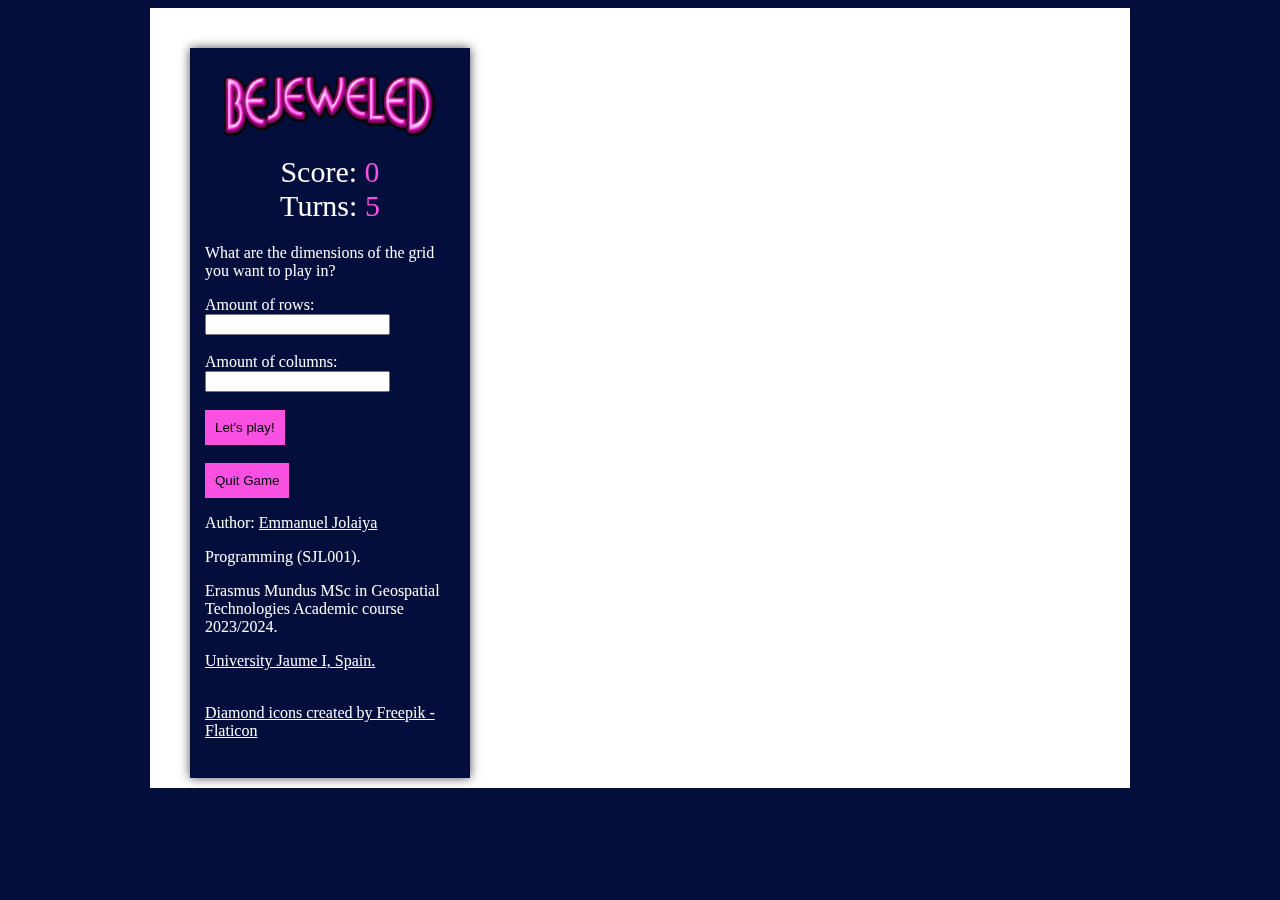
<file: UJI/Programming/assignment 2/index.html>
<!DOCTYPE html>
<html lang="en">
<head>
    <meta charset="UTF-8">
    <meta name="viewport" content="width=device-width, initial-scale=1.0">
    <title>Bejeweled</title>
    <!-- link to the stylesheet  -->
    <link rel="stylesheet" href="./css/style.css">
</head>
<body>
    <section class="container">
        <aside id="side-panel">
            <header>
                <img src="./img/Bejeweled_logo_original.webp" alt="Bejeweled Logo" title="Bejeweled Logo">
            </header>
            <!-- The score and turns panel starts -->
            <section class="info">
                <div class = ''>Score: <span  id="score"></span></div>
                <div>Turns: <span id="turns"></span></div>
            </section>
            <!-- The score and turns panel ends -->
            <!-- Form begins.  -->
            <form id="input-form">
                <p>What are the dimensions of the grid you want to play in?</p>
                <label for="rows">Amount of rows:</label>
                <input type="text" name="rows" id="rows">
                <br>
                <br>
                <label for="columns">Amount of columns:</label>
                <input type="text" name="columns" id="columns">
                <br>
                <br>
                <button id="play-button" type="button">Let's play!</button>
                <br>
                <br>
                <button type="button" id="reset-button" >Quit Game</button>
            </form>
            <!-- Form ends  -->
            <!-- Footer begins -->
            <footer>
                <p>Author: <a href="emailto:emmanuel.jolaiya@uji.es" >Emmanuel Jolaiya</a></p>
                <p>Programming (SJL001).</p>
                <p>Erasmus Mundus MSc in Geospatial Technologies Academic course 2023/2024.</p>
                <p><a href="https://uji.es" > University Jaume I, Spain.</a></p>
                <br>
                <a href="https://www.flaticon.com/free-icons/diamond" title="diamond icons">Diamond icons created by Freepik - Flaticon</a>
            </footer>
            <!-- Footer ends -->
        </aside>
        <!-- the location of the injected table  -->
        <div id="tbl"></div>
    </section>  
    <!-- link to the javascript  -->
    <script src="./js/script.js"></script>
</body>
</html>
</file>
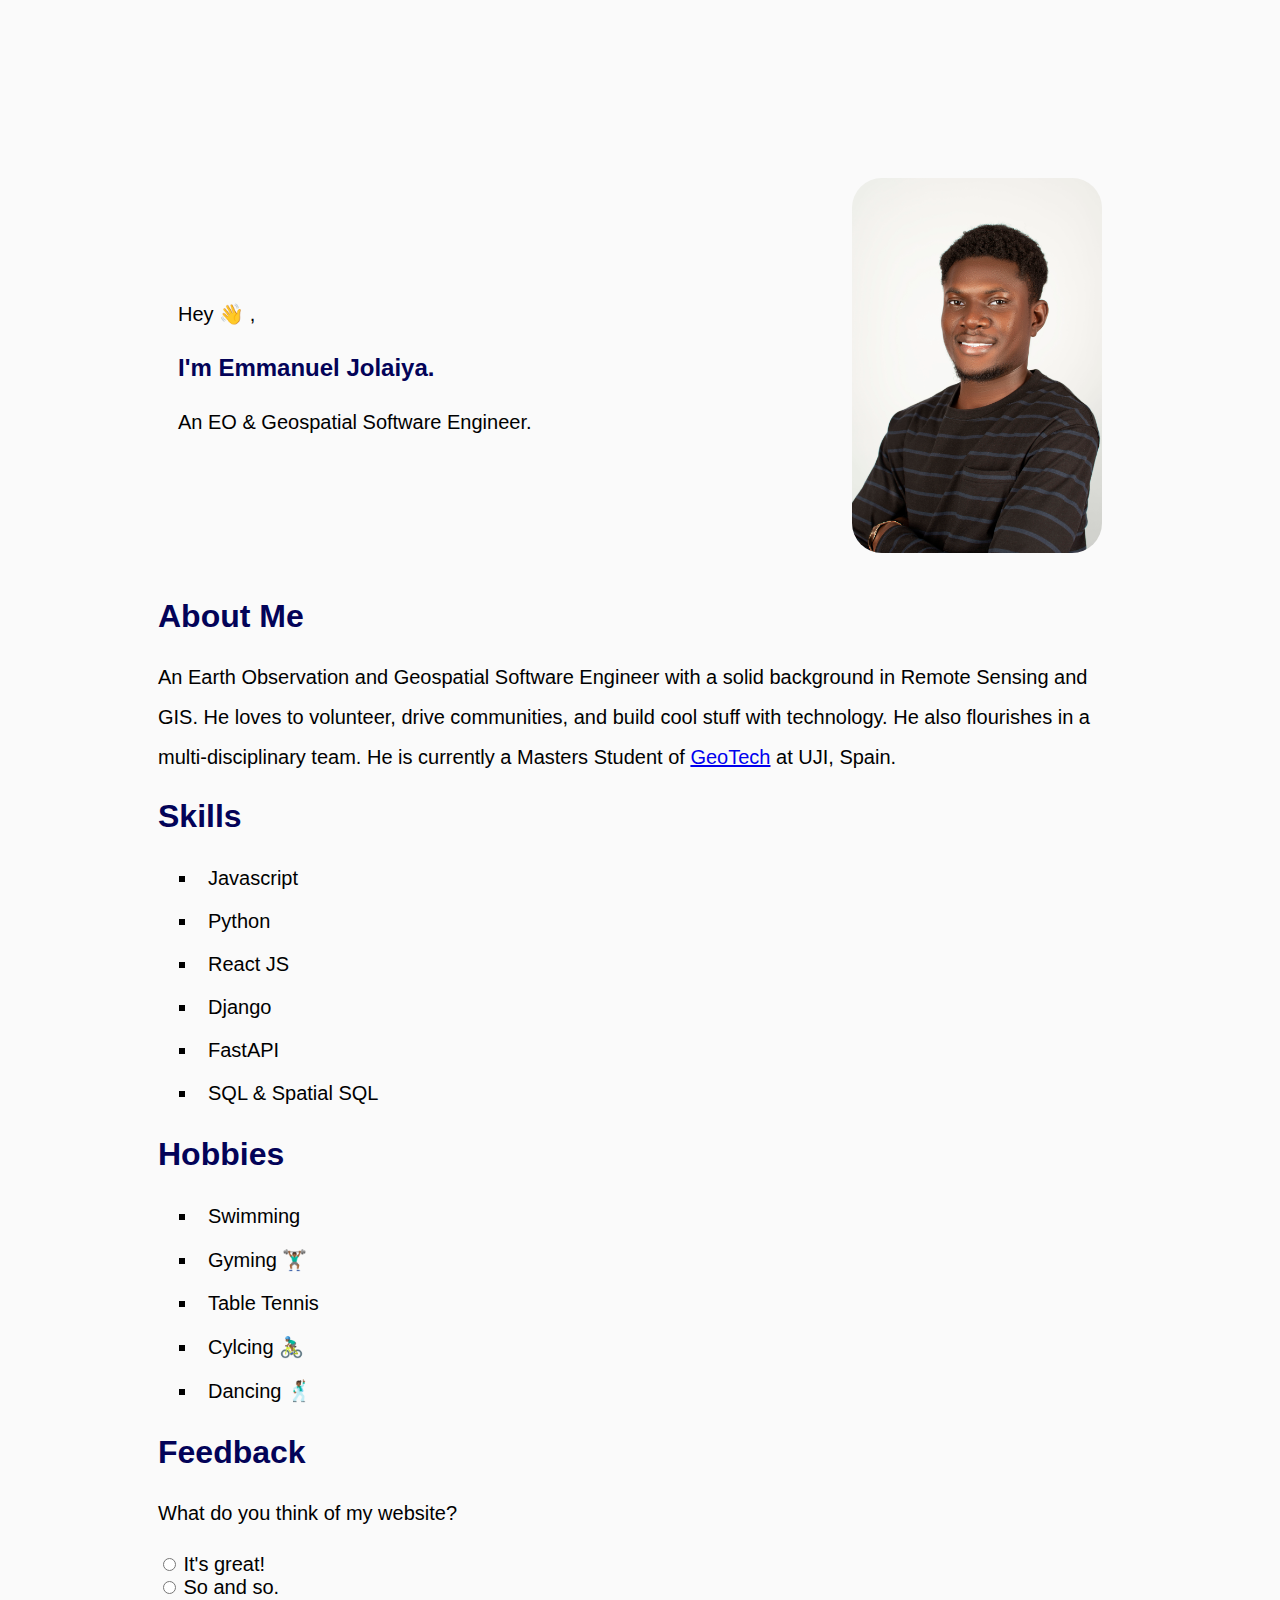
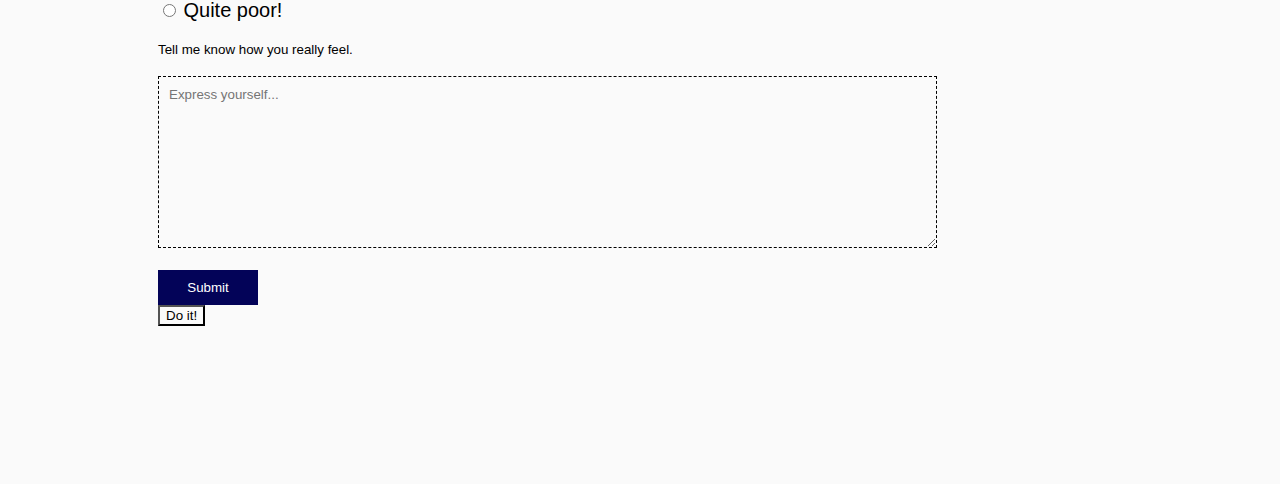
<file: UJI/Programming/class exercise/index.html>
<!DOCTYPE html>
<html lang="en">
<head>
    <meta charset="UTF-8">
    <meta name="viewport" content="width=device-width, initial-scale=1.0">
    <title>Emmanuel Jolaiya Portfolio</title>
    <script src="./js/script.js"></script>
    <link rel="stylesheet" href="./css/mystyle.css">
</head>
<body>
    <section id="introduction">
        <div>
            <p>Hey 👋 , </p>
            <h2>I'm Emmanuel Jolaiya.</h2>
            <p id="career">An   EO & Geospatial Software Engineer.</p>
        </div>

        <div>
            <img src="./img/emmanuel_jolaiya.jpg" alt="Emmanuel Jolaiya Image">
        </div>
    </section>
    <section class="important">
        <h1>About Me</h1>
        <p>
            An Earth Observation and Geospatial Software Engineer with a solid background in Remote Sensing and GIS. He loves to volunteer, drive communities, and build cool stuff with technology. He also flourishes in a multi-disciplinary team.
           He is currently a Masters Student of  <a href="https://mastergeotech.info" target="_blank">GeoTech</a>  at UJI, Spain.
        </p>
    
        <h1>Skills</h1>
        <ul>
            <li>Javascript</li>
            <li>Python</li>
            <li>React JS</li>
            <li>Django</li>
            <li>FastAPI</li>
            <li>SQL & Spatial SQL</li>
        </ul>

        <h1>Hobbies</h1>
        <ul>
            <li>Swimming</li>
            <li>Gyming 🏋🏾‍♂️</li>
            <li>Table Tennis</li>
            <li>Cylcing 🚴🏾‍♂️</li>
            <li>Dancing 🕺🏾</li>
        </ul>

    </section>
    <section class="important">
        <h1>Feedback</h1>
        <p>What do you think of my website?</p>
        <form>
            <input type="radio" id="option1" name="appreciation" value="It's great!">
            <label for="option1">It's great!</label><br>
            <input type="radio" id="option2" name="appreciation" value="So and so.">
            <label for="option2">So and so.</label><br>
            <input type="radio" id="option3" name="appreciation" value="Quite poor!">
            <label for="option3">Quite poor!</label>
            <br>
            <br>
            <small>Tell me know how you really feel.</small>
            <br>
            <br>
            <textarea type="text" placeholder="Express yourself..." id="mytextID" rows="10" cols="100"></textarea>
            <br>
            <br>
            <button type="submit" onclick="handleForm()">Submit</button>
        </form>
        <form>
            <input type="button" id="myButton" value="Do it!" name="mybutton"
           onclick="doIt()">
            </form>
    </section>
</body>
</html>
</file>
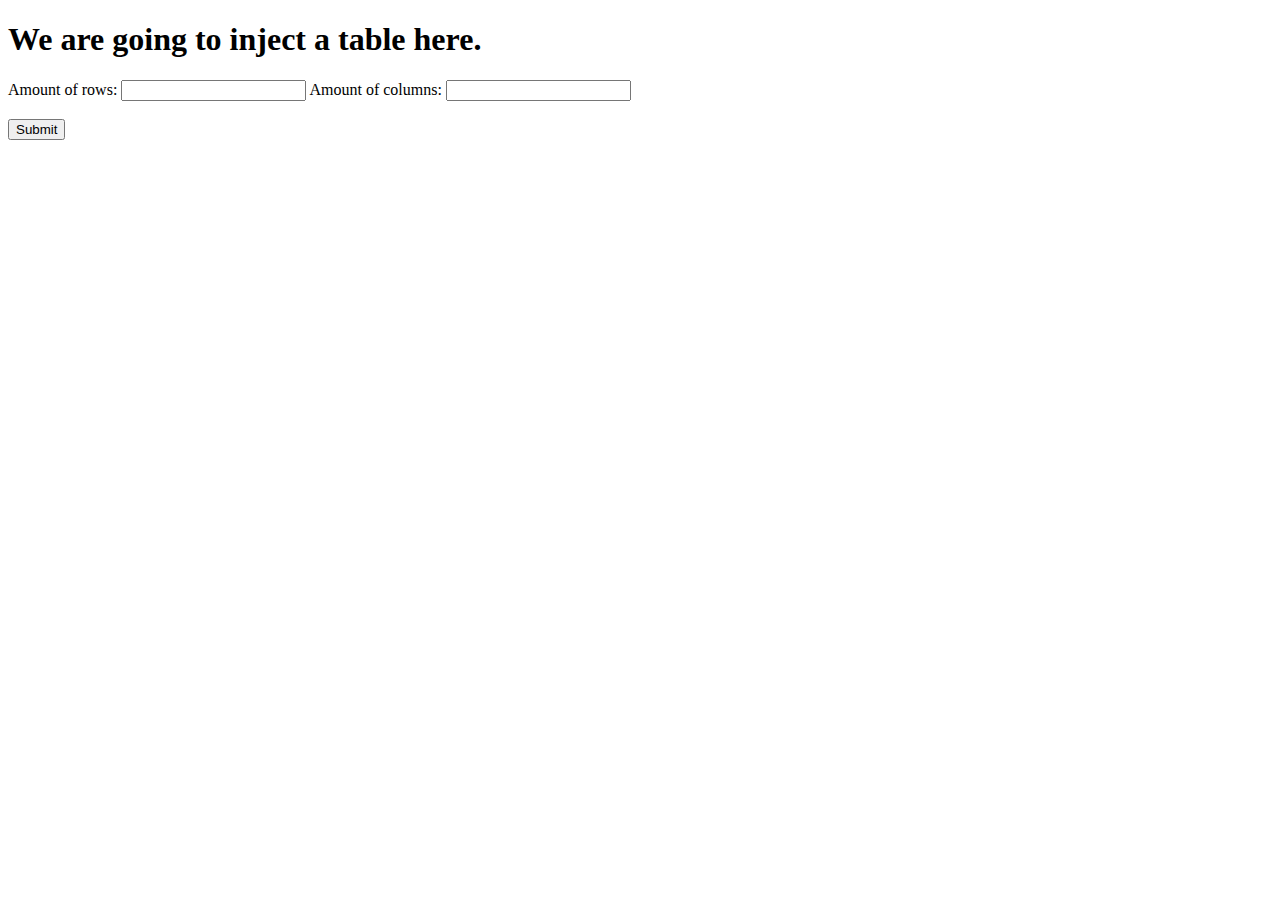
<file: UJI/Programming/class exercise/table.html>
<!DOCTYPE html>
<html lang="en">
<head>
    <meta charset="UTF-8">
    <meta name="viewport" content="width=device-width, initial-scale=1.0">
    <title>Emmanuel Jolaiya Portfolio</title>
    
    <link rel="stylesheet" href="./css/table.css">
</head>
<body>

    <section>
        <h1> We are going to inject a table here.</h1>
        <form>
            <label for="rows">Amount of rows:</label>
            <input type="text" name="rows" id="rows" onfocusout="validateInput(event)">

            <label for="columns">Amount of columns:</label>
            <input type="text" name="columns" id="columns" onfocusout="validateInput(event)">
            <br>
            <br>
            <button type="button" onclick="injectTable(tbl,rows,columns)">Submit</button>
        </form>
        <div id="tbl"></div>
    </section>
    <script src="./js/table.js"></script>
</body>
</html>
</file>
<file: UJI/Programming/assignment 2/css/style.css>
/* General styling for the body begins  */
body{
    background-color: #030E3C;
    display: flex;
    justify-content: center;
    align-content: center;
    
}
/* General styling for the body ends  */

/* Styling for the game container starts  */
.container{
    background-color: white;
    display: grid;
    grid-template-columns: 250px auto;
    width: 900px;
    gap: 0 50px;
    overflow: auto;
    height: 700px;
    padding: 40px;

}


/* Styling for links to make them white. They are blue by default and are not visible on the sidepanel  */
a{
    color: white;
}

/* Styling for the game container ends  */

/* Sidepanel styling starts  */
#side-panel{
    width: 100%;
    padding: 15px;
    overflow: auto;
    height: 100%;
    background-color: #030E3C;
    color: white;
    box-shadow: 0 0 10px rgba(0, 0, 0, 0.7);
    backdrop-filter: blur(5px);

}

/* Sidepanel styling ends  */

/* Table container and related styling starts */
#tbl{
    overflow: auto;
    height: 100%;
    width: 100%;
    padding: 15px;
    margin: auto auto;
    padding: 2px;
}

/* Styling for the td element and the image within it*/
td {
    width: 50px;
    height: 50px;
    text-align: center;
}
td img{
    pointer-events: none;
    width: 20px;
    height: 20px;
}
/* tr styling to give it a chess grid like feel. Alternating the background color for even and odd grids.
*/
tr:nth-child(even) {
    background-color: #030E3C;

}

tr:nth-child(odd) {
    background-color: #0B3751;

}
tr:nth-child(even) td:nth-child(even) {
background-color: #0B3751;
}

tr:nth-child(even) td:nth-child(odd) {
background-color: #030E3C;
}


tr:nth-child(odd) td:nth-child(even) {
background-color: #030E3C;
}

tr:nth-child(odd) td:nth-child(odd) {
background-color: #0B3751;
}

/* Image styling  */
img{
    width: 100%;

}

/* Table container and related styling ends */
/* Styling for important information panel starts. i.e score and turns left */
.info{
    font-size: 30px;
    padding: 5px;
    text-align: center;
    
}
.info span{
    color: #FA51E2;
}

/* bounce animation when the user wins extra point  */

@keyframes bounce {
    0% {
      transform: translateY(0);
    }
    50% {
      transform: translateY(-10px);
    }
    100% {
      transform: translateY(0);
    }
  }

.score-animation {
    animation-name: bounce;
    animation-duration: 2.5s;
    animation-timing-function: ease-in-out;
    color: rgb(170, 221, 170);
}
.score-animation > span{
    color: rgb(170, 221, 170);
}
/* Styling for important information panel ends */

/* button styling starts*/
button{
    padding: 10px;
    background-color: #FA51E2;
    border: none ;
    cursor: pointer;
}

/* button styling ends */
</file>
<file: UJI/Programming/class exercise/css/mystyle.css>
*{
    background-color: rgb(250, 250, 250);
    font-family: 'Gill Sans', 'Gill Sans MT', Calibri, 'Trebuchet MS', sans-serif;
}

html{
    margin: 50px;
    padding: 100px;
}
h1,h2,h3{
    color: rgb(3, 3, 88);
}

p{
    font-size: 20px;
    line-height: 40px;
    font-weight: 500;
}

li{
    list-style-type: square;
    font-size: 20px;
    padding: 10px;
}

textarea{
    padding: 10px;
    border: 1px dashed;
}


/* Button styling  begins */

button{
    background-color: rgb(3, 3, 88);
    color: #fff;
    padding: 10px;
    width: 100px;
    cursor: pointer;
    border: none;
}


button:hover{
    background-color:#fff;
    color:  rgb(3, 3, 88);
}


/* Button styling ends */

label{
    font-size: 20px;
}

/* Image styling  begins */
img{

    width: 250px;
    border-radius: 30px ;
}

/* Image styling ends */


/* Introduction section styling begins  */
#introduction{
    display: flex;
    justify-content: space-between;
    align-items: center;
    padding: 20px;
}

/* Introduction styling ends  */
</file>
<file: UJI/Programming/class exercise/css/table.css>
table{
    border: 1px solid #dddddd;
    margin: 10px auto;
    padding: 2px;
    
}


td{
    padding: 10px;
    font-weight: bold;
    outline: 0.5px solid #dddddd;
    
}

tr:nth-child(odd){
    background-color: #dddddd;
}
</file>
